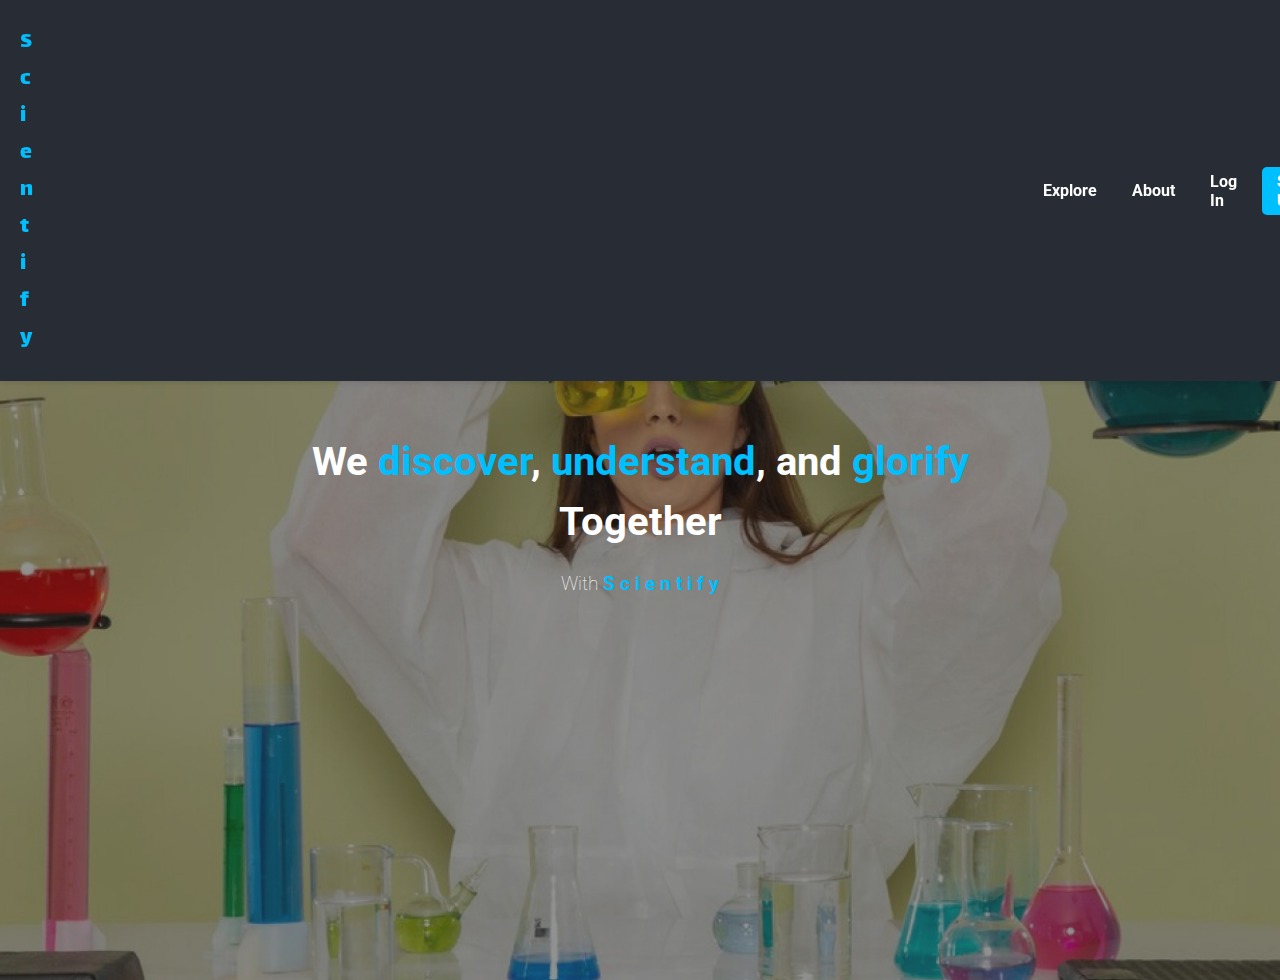
<file: templates/index.html>
<!DOCTYPE html>
<html lang="en">
<head>
    <meta charset="UTF-8">
    <meta name="viewport" content="width=device-width, initial-scale=1.0">
    <title>Scientify</title>
    <link rel="stylesheet" href="/static/style.css">
    <link rel="preconnect" href="https://fonts.googleapis.com">
    <link href="https://fonts.googleapis.com/css2?family=Lalezar&family=Roboto:wght@400;700&display=swap" rel="stylesheet">
</head>
<body>
<header class="header">
    <div class="header-container">
        <p class="logo">S c i e n t i f y</p>
        <nav class="navbar">
            <a href="/mainpage" class="nav-link">Explore</a>
            <a href="#" class="nav-link">About</a>
            <a href="/login" class="nav-link">Log In</a>
            <a href="/register" class="nav-link signup-button">Sign Up</a>
        </nav>
    </div>
</header>

<section class="hero">
    <div class="hero-content">
        <h1 class="hero-title">
            We
            <a href="#" class="tooltip" data-tooltip="Uncover groundbreaking research and ideas that shape our world.">discover</a>,
            <a href="#" class="tooltip" data-tooltip="Dive deeper into the science that surrounds us every day.">understand</a>, and
            <a href="#" class="tooltip" data-tooltip="Celebrate the transformative power of science in our lives.">glorify</a>
            Together
        </h1>
        <p class="hero-subtitle">
            With <a href="#" class="tooltip" data-tooltip="Хз пока что именно добавить сюда. Надо историю придумать">S c i e n t i f y</a>
        </p>
    </div>
</section>
</body>
</html>
</file>
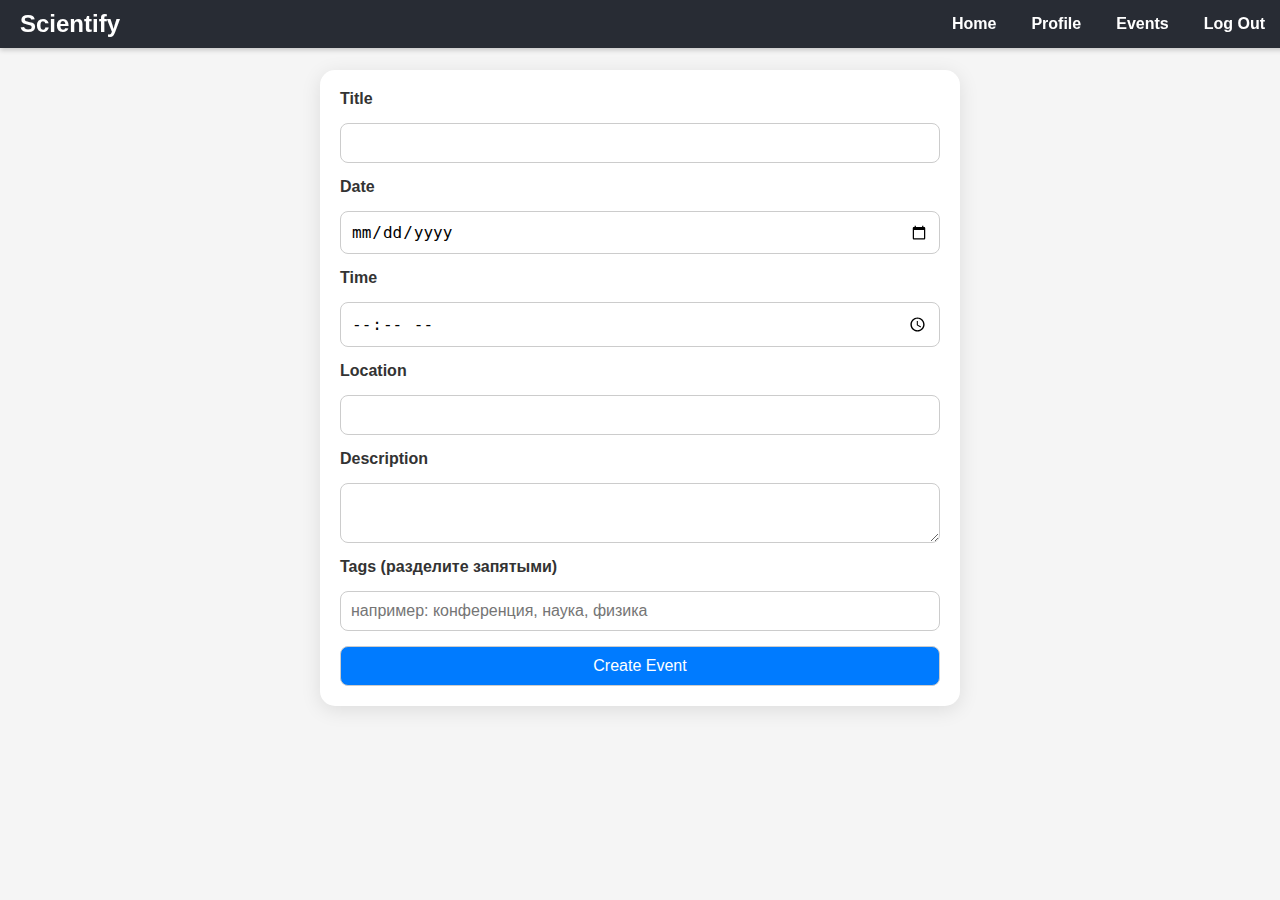
<file: templates/create_events.html>
<!DOCTYPE html>
<html lang="en">
<head>
    <meta charset="UTF-8">
    <meta name="viewport" content="width=device-width, initial-scale=1.0">
    <title>Create an Event</title>
    <link rel="stylesheet" href="/static/events.css">
</head>
<body>
<header>
    <div class="logo">Scientify</div>
    <nav class="navbar">
        <a href="/mainpage" class="nav-link">Home</a>
        <a href="/profile" class="nav-link">Profile</a>
        <a href="/events" class="nav-link">Events</a>
        <a href="#" class="nav-link">Log Out</a>
    </nav>
</header>

<main>
    <section class="create-event">
        <form action="/create_event" method="post" class="event-form">
            <label for="event-title">Title</label>
            <input type="text" id="event-title" name="event-title" required>
            
            <label for="event-date">Date</label>
            <input type="date" id="event-date" name="event-date" required>
            
            <label for="event-time">Time</label>
            <input type="time" id="event-time" name="event-time" required>
            
            <label for="event-location">Location</label>
            <input type="text" id="event-location" name="event-location" required>
            
            <label for="event-description">Description</label>
            <textarea id="event-description" name="event-description" required></textarea>
            
            <label for="event-tags">Tags (разделите запятыми)</label>
            <input type="text" id="event-tags" name="event-tags" placeholder="например: конференция, наука, физика">
            
            <button type="submit">Create Event</button>
        </form>
    </section>
</main>

<footer>
</footer>
</body>
</html>
</file>
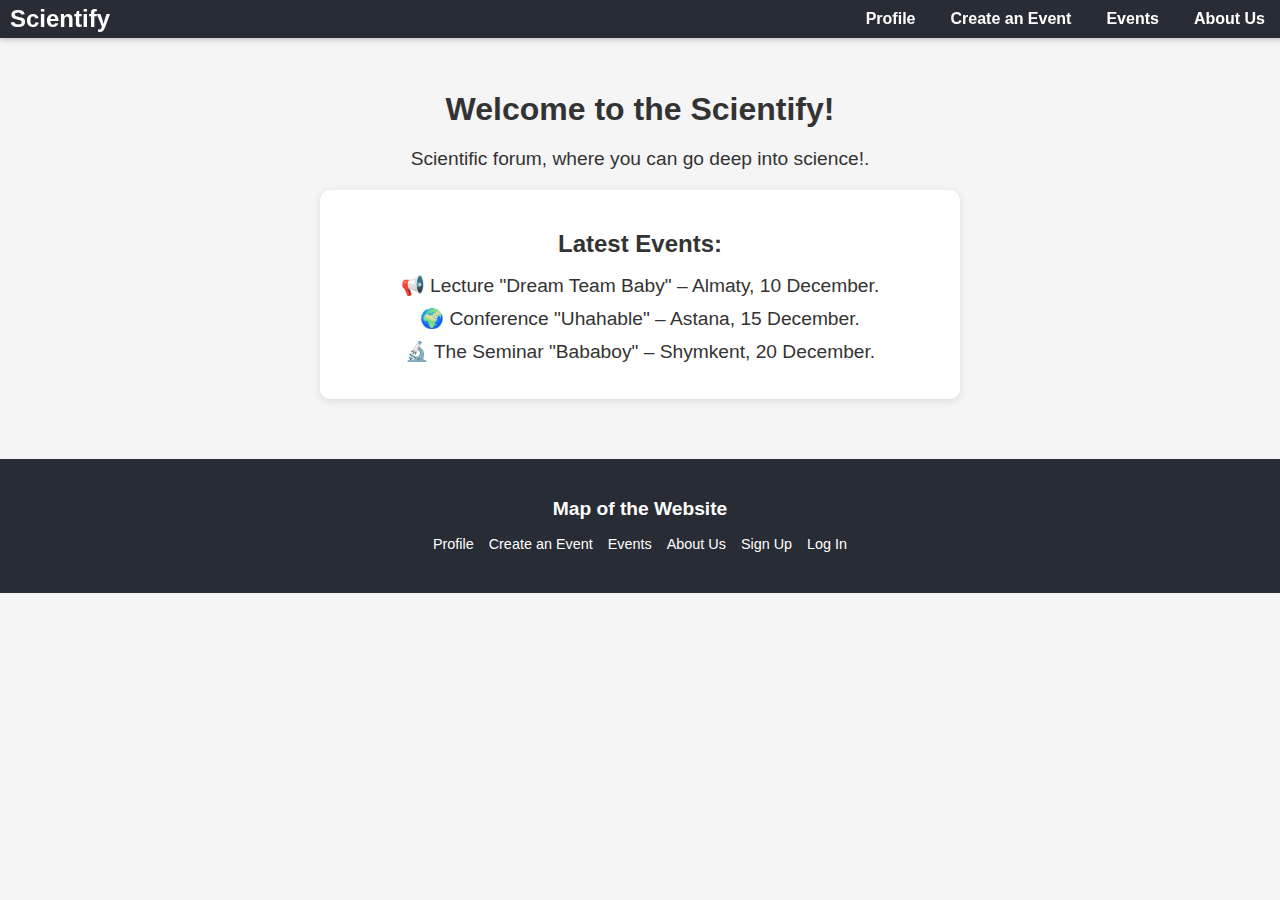
<file: templates/mainpage.html>
<!DOCTYPE html>
<html lang="en">
<head>
    <meta charset="UTF-8">
    <meta name="viewport" content="width=device-width, initial-scale=1.0">
    <title>Main Page - Scientify</title>
    <link rel="stylesheet" href="/static/mainpage.css">
</head>
<body>

<header>
    <div class="logo">Scientify</div>
    <nav class="navbar">
        <a href="/profile" class="nav-link">Profile</a>
        <a href="/create_event" class="nav-link">Create an Event</a>
        <a href="/events" class="nav-link">Events</a>
        <a href="#" class="nav-link">About Us</a>
    </nav>
</header>

<main>
    <section class="forum-section">
        <h1>Welcome to the Scientify!</h1>
        <p>Scientific forum, where you can go deep into science!.</p>

        <div class="notifications">
            <h2>Latest Events:</h2>
            <ul>
                <li>📢 Lecture "Dream Team Baby" – Almaty, 10 December.</li>
                <li>🌍 Conference "Uhahable" – Astana, 15 December.</li>
                <li>🔬 The Seminar "Bababoy" – Shymkent, 20 December.</li>
            </ul>
        </div>

    </section>
</main>

<footer>
    <div class="site-map">
        <h3>Map of the Website</h3>
        <ul>
            <li><a href="/profile">Profile</a></li>
            <li><a href="/create_event">Create an Event</a></li>
            <li><a href="/events">Events</a></li>
            <li><a href="#">About Us</a></li>
            <li><a href="/register">Sign Up</a></li>
            <li><a href="/login">Log In</a></li>
        </ul>
    </div>
</footer>
</body>
</html>
</file>
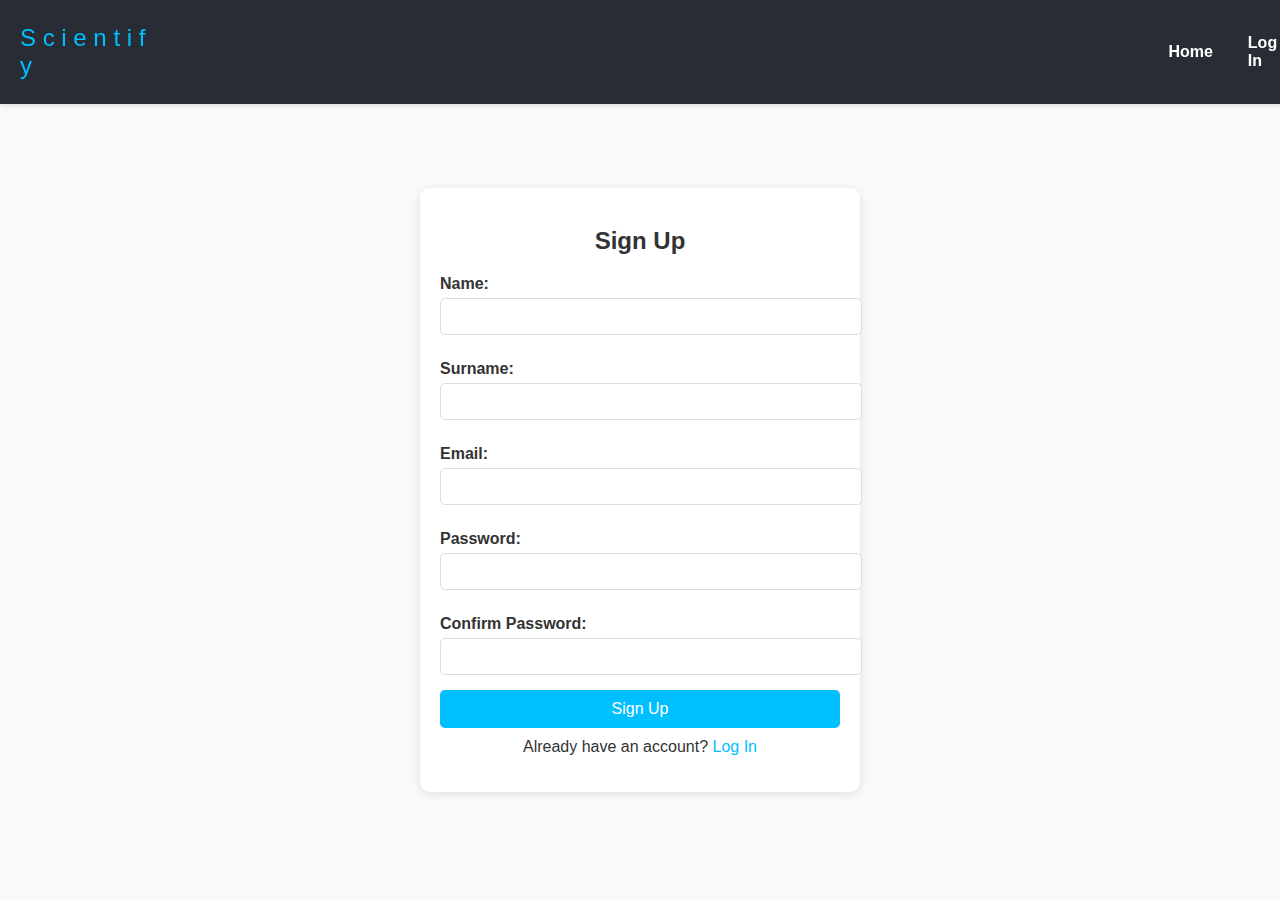
<file: templates/register.html>
<!DOCTYPE html>
<html lang="en">
<head>
    <meta charset="UTF-8">
    <meta name="viewport" content="width=device-width, initial-scale=1.0">
    <title>Sign Up - Scientify</title>
    <link rel="stylesheet" href="/static/style.css">
    <script src="/static/js/register.js" defer></script>
</head>
<body>
<header class="header">
    <div class="header-container">
        <p class="logo">S c i e n t i f y</p>
        <nav class="navbar">
            <a href="/index" class="nav-link">Home</a>
            <a href="/login" class="nav-link">Log In</a>
        </nav>
    </div>
</header>

<section class="auth-section">
    <div class="auth-container">
        <h2>Sign Up</h2>
        <form id="registerForm" method="POST" class="auth-form">
            <label for="name">Name:</label>
            <input type="text" id="name" name="name" required>
            <label for="surname">Surname:</label>
            <input type="text" id="surname" name="surname" required>
            <label for="email">Email:</label>
            <input type="email" id="email" name="email" required>

            <label for="password">Password:</label>
            <input type="password" id="password" name="password" required>

            <label for="confirm-password">Confirm Password:</label>
            <input type="password" id="confirm-password" name="confirm-password" required>

            <button type="submit">Sign Up</button>
            <p>Already have an account? <a href="/login">Log In</a></p>
        </form>
    </div>
</section>
</body>
</html>
</file>
<file: static/style.css>
body {
    margin: 0;
    font-family: 'Roboto', sans-serif;
    background: #f8f9fa;
    color: #333;
    padding: 0;
}

/* Хэдер */
.header {
    background: #282c34;
    padding: 0 20px;
    display: flex;
    justify-content: space-between;
    align-items: center;
    color: #fff;
    position: fixed;
    top: 0;
    left: 0;
    width: 100%;
    z-index: 1000;
    box-shadow: 0 2px 5px rgba(0, 0, 0, 0.1);

    /* Это я короче добавил что бы лого и кнопки ы=были в виде строки*/
    .header-container {
        display: flex;
    }
}

/* Логотип */
.logo {
    font-family: 'Lalezar', sans-serif;
    font-size: 24px;
    color: #00bfff;
    text-decoration: none;
    margin-right: 1000px; /* Это расстояние от лого до остальных кнопок в навбаре */
}

/* Это сам навбар */
.navbar {
    display: flex;
    flex-direction: row;
    align-items: center;
    gap: 15px;
}

.nav-link {
    text-decoration: none;
    color: white;
    font-weight: bold;
    transition: color 0.3s ease;
    font-size: 16px;
    padding: 5px 10px;
}

.nav-link:hover {
    color: #00bfff;
}

.signup-button {
    background: #00bfff;
    padding: 5px 15px;
    border-radius: 5px;
    color: white;
    text-decoration: none;
    font-weight: bold;
    transition: background 0.3s ease;
}

.signup-button:hover {
    background: #007acc;
}

/* Адаптивность на другие расширения */
@media (max-width: 768px) {
    .logo {
        margin-right: 20px; /* Это что бы на маленьких экрана отступы были поменьше */
    }

    .navbar {
        gap: 10px; /* А это что бы расстояние между элементами было меньше */
    }

    .nav-link {
        font-size: 14px; /* ну тут размер текста */
        padding: 5px 8px;
    }

    .signup-button {
        padding: 5px 10px;
        font-size: 14px;
    }
}


/* Эта секция внутри бади которое высвечивает инфу при наведении */
.hero {
    height: 100vh;
    background: url('BG1.jpg') no-repeat center center/cover;
    display: flex;
    justify-content: center;
    align-items: center;
    color: white;
    text-align: center;
    padding: 20px;
    margin-top: 40px;
}

.hero-content {
    max-width: 800px;
    font-family: 'Roboto', sans-serif;
}

.hero-title {
    font-size: 2.5rem;
    line-height: 1.5;
    font-weight: bold;
    margin-bottom: 20px;
}

.hero-subtitle {
    font-size: 1.2rem;
    font-weight: lighter;
    margin-top: 10px;
}

/* курсорские настройки */
.tooltip {
    position: relative;
    color: #00bfff;
    text-decoration: none;
    cursor: pointer;
    font-weight: bold;
}

.tooltip:hover::after {
    content: attr(data-tooltip);
    position: absolute;
    top: 150%;
    left: 50%;
    transform: translateX(-50%);
    background: rgba(0, 0, 0, 0.8);
    color: white;
    padding: 10px;
    border-radius: 5px;
    font-size: 0.9rem;
    white-space: nowrap;
    z-index: 10;
    box-shadow: 0 2px 5px rgba(0, 0, 0, 0.5);
}

/* секция для аутентификации */
.auth-section {
    margin-top: 80px;
    display: flex;
    justify-content: center;
    align-items: center;
    height: calc(100vh - 80px);
    background: #f8f9fa;
}

.auth-container {
    width: 100%;
    max-width: 400px;
    padding: 20px;
    background: #fff;
    box-shadow: 0 2px 10px rgba(0, 0, 0, 0.1);
    border-radius: 10px;
    text-align: center;
}

.auth-container h2 {
    margin-bottom: 20px;
}

.auth-form label {
    display: block;
    text-align: left;
    margin: 10px 0 5px;
    font-weight: bold;
}

.auth-form input {
    width: 100%;
    padding: 10px;
    margin-bottom: 15px;
    border: 1px solid #ddd;
    border-radius: 5px;
}

.auth-form button {
    width: 100%;
    padding: 10px;
    background: #00bfff;
    border: none;
    color: #fff;
    font-size: 16px;
    border-radius: 5px;
    cursor: pointer;
}

.auth-form button:hover {
    background: #007acc;
}

.auth-form p {
    margin-top: 10px;
}

.auth-form a {
    color: #00bfff;
    text-decoration: none;
}

.auth-form a:hover {
    text-decoration: underline;
}

@media (max-width: 768px) {
    .hero-title {
        font-size: 2rem;
    }

    .hero-subtitle {
        font-size: 1rem;
    }

    .navbar {
        gap: 10px;
        font-size: 14px;
    }

    .auth-container {
        padding: 15px;
    }
}

@media (max-width: 480px) {
    .hero-title {
        font-size: 1.5rem;
    }

    .hero-subtitle {
        font-size: 0.9rem;
    }

    .navbar {
        gap: 5px;
        font-size: 12px;
    }

    .signup-button {
        padding: 5px 8px;
        font-size: 12px;
    }
}

/* Add these to your existing CSS */
.form-group {
    margin-bottom: 1rem;
}

.error-message {
    color: #F44336;
    font-size: 0.8rem;
    margin-top: 0.25rem;
    display: block;
}

.submit-btn {
    width: 100%;
    padding: 10px;
    background: #00bfff;
    border: none;
    color: white;
    font-size: 16px;
    border-radius: 5px;
    cursor: pointer;
    transition: background 0.3s ease;
}

.submit-btn:hover {
    background: #0098cc;
}

.submit-btn:disabled {
    background: #cccccc;
    cursor: not-allowed;
}

/* Loading spinner */
.submit-btn.loading {
    position: relative;
    color: transparent;
}

.submit-btn.loading::after {
    content: "";
    position: absolute;
    width: 16px;
    height: 16px;
    top: 50%;
    left: 50%;
    margin: -8px 0 0 -8px;
    border: 2px solid #ffffff;
    border-radius: 50%;
    border-right-color: transparent;
    animation: spin 0.75s linear infinite;
}

@keyframes spin {
    100% {
        transform: rotate(360deg);
    }
}
</file>
<file: static/events.css>
body {
    font-family: Arial, sans-serif;
    margin: 0;
    padding: 0;
    background-color: #f5f5f5;
    color: #333;
}

header {
    background-color: #282c34;
    color: white;
    display: flex;
    justify-content: space-between;
    align-items: center;
    padding: 10px 20px;
    position: fixed;
    top: 0;
    width: 100%;
    z-index: 1000;
    box-shadow: 0 2px 5px rgba(0, 0, 0, 0.2);
}

.logo {
    font-size: 24px;
    font-weight: bold;
}

.navbar {
    display: flex;
    gap: 15px;
    padding-right: 25px;
}

.nav-link {
    color: white;
    text-decoration: none;
    font-weight: bold;
    padding: 5px 10px;
    border-radius: 5px;
}

.nav-link:hover {
    background-color: rgba(255, 255, 255, 0.2);
}

main {
    padding-top: 80px;
    padding: 20px;
}

.create-event {
    margin-bottom: 40px;
    padding: 50px;
}

.create-event h1, .event-list h1 {
    font-size: 2rem;
    margin-bottom: 20px;
    text-align: center;
}

.event-form {
    background-color: white;
    border-radius: 15px;
    box-shadow: 0 4px 20px rgba(0, 0, 0, 0.1);
    width: 600px;
    max-width: 90%;
    margin: 0 auto 40px;
    padding: 20px;
    display: flex;
    flex-direction: column;
    gap: 15px;
}

.event-form label {
    font-weight: bold;
}

.event-form input, .event-form textarea, .event-form button {
    padding: 10px;
    border: 1px solid #ccc;
    border-radius: 8px;
    font-size: 1rem;
}

.event-form input:focus, .event-form textarea:focus {
    outline: none;
    border-color: #007bff;
}

.event-form button {
    background-color: #007bff;
    color: white;
    font-size: 1rem;
    cursor: pointer;
    transition: background-color 0.3s ease, transform 0.2s ease;
}

.event-form button:hover {
    background-color: #0056b3;
    transform: scale(1.05);
}

.events-container {
    display: flex;
    flex-direction: column;
    gap: 20px;
    margin: 0 auto;
    width: 90%;
    max-width: 800px;
}

.event-item {
    background-color: white;
    border-radius: 15px;
    box-shadow: 0 4px 20px rgba(0, 0, 0, 0.1);
    padding: 20px;
}

.event-item h2 {
    font-size: 1.5rem;
    margin-bottom: 10px;
    color: #007bff;
}

.event-item p {
    margin: 5px 0;
}
</file>
<file: static/mainpage.css>
body {
    font-family: Arial, sans-serif;
    margin: 0;
    padding: 0;
    background-color: #f5f5f5;
    color: #333;
}

header {
    background-color: #282c34;
    color: white;
    display: flex;
    justify-content: space-between;
    align-items: center;
    padding: 5px 10px;
    position: fixed;
    top: 0;
    width: 100%;
    z-index: 1000;
    box-shadow: 0 2px 5px rgba(0, 0, 0, 0.2);
}

.logo {
    font-size: 24px;
    font-weight: bold;
}

.navbar {
    display: flex;
    gap: 15px;
    padding-right: 15px;
}

.nav-link {
    color: white;
    text-decoration: none;
    font-weight: bold;
    padding: 5px 10px;
    border-radius: 5px;
}

.nav-link:hover {
    background-color: rgba(255, 255, 255, 0.2);
}

main {
    padding-top: 70px;
    padding: 20px;
}

.forum-section {
    text-align: center;
    padding-top: 50px;
}

.forum-section h1 {
    font-size: 2rem;
    margin-bottom: 10px;
}

.forum-section p {
    font-size: 1.2rem;
    margin-bottom: 20px;
}

.notifications {
    background-color: white;
    padding: 20px;
    margin: 20px auto;
    border-radius: 10px;
    box-shadow: 0 2px 10px rgba(0, 0, 0, 0.1);
    max-width: 600px;
}

.notifications h2 {
    margin-bottom: 10px;
    font-size: 1.5rem;
}

.notifications ul {
    list-style: none;
    padding: 0;
}

.notifications li {
    font-size: 1.2rem;
    margin-bottom: 10px;
}

.cta-buttons {
    margin-top: 20px;
}

.cta-buttons button {
    background-color: #007bff;
    color: white;
    border: none;
    padding: 10px 20px;
    font-size: 1rem;
    border-radius: 5px;
    cursor: pointer;
    margin: 10px;
}

.cta-buttons button:hover {
    background-color: #0056b3;
}

/* Footer */
footer {
    background-color: #282c34;
    color: white;
    padding: 20px;
    text-align: center;
    margin-top: 20px;
}

footer .site-map {
    text-align: center;
    margin-bottom: 15px;
}

footer .site-map h3 {
    font-size: 1.2rem;
    margin-bottom: 10px;
}

footer .site-map ul {
    list-style: none;
    padding: 0;
    margin: 0;
    display: flex;
    justify-content: center;
    flex-wrap: wrap;
    gap: 15px;
}

footer .site-map li {
    margin: 5px 0;
}

footer .site-map a {
    color: white;
    text-decoration: none;
    font-size: 0.9rem;
}

footer .site-map a:hover {
    text-decoration: underline;
}

footer p {
    font-size: 0.8rem;
    margin: 0;
}
</file>
